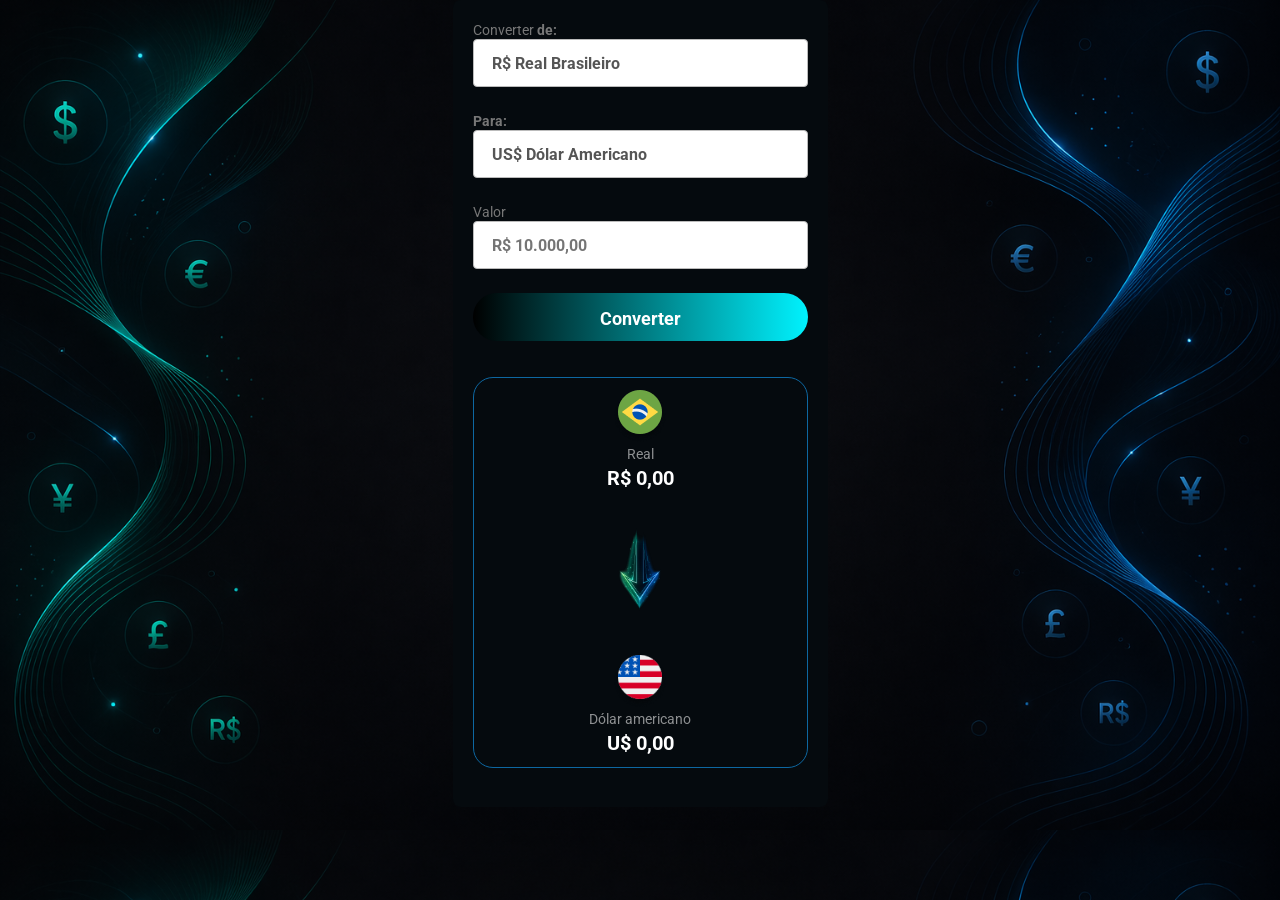
<file: Conversor de moedas/index.html>
<!doctype html>
<html lang="pt-br">
  <head>
    <link rel="preconnect" href="https://fonts.googleapis.com" />
    <link rel="preconnect" href="https://fonts.gstatic.com" crossorigin />
    <link
      href="https://fonts.googleapis.com/css2?family=Roboto:ital,wght@0,100..900;1,100..900&display=swap"
      rel="stylesheet"
    />
    <meta charset="UTF-8" />
    <meta name="viewport" content="width=device-width, initial-scale=1.0" />
    <title>Currency Converter</title>
    <link rel="stylesheet" href="./styles.css" />
  </head>
  <body>
    <br />

    <main>
      <label>
        Converter <b>de:</b>
        <select class="select">
          <option>R$ Real Brasileiro</option>
          <option value="dolar">US$ Dólar Americano</option>
          <option value="euro">€ Euro</option>
          <option>£ Libra</option>
          <option>Bitcoin</option>
        </select>
      </label>

      <label>
        <b>Para:</b>
        <select class="currency-select">
          
          <option value="dolar">US$ Dólar Americano</option>
          <option>R$ Real Brasileiro</option>
          <option value="euro">€ Euro</option>
          <option>£ Libra</option>
          <option>Bitcoin</option>
        </select>
      </label>
      <label>
        Valor
        <input class="input-currency" placeholder="R$ 10.000,00" />
      </label>

      <button class="convert-button">Converter</button>
      
      <section>
        <div class="currency-box">
          <img src="./assets/real.png" alt="logo-real" />
          <p class="currency">Real</p>
          <p class="currency-value-to-convert">R$ 0,00</p>
        </div>

        <img class="arrow-img" src="./assets/arrow3.png" alt="seta" />

        <div class="currency-box">
          <img class="currency-img" src="./assets/dolar.png" alt="logo-dollar" />
          <p class="currency" id="currency-name">Dólar americano</p>
          <p class="currency-value">U$ 0,00</p>
        </div>
      </section>
      <br />
    </main>
  </body>
  <script src="./javascript.js"></script>
</html>
</file>
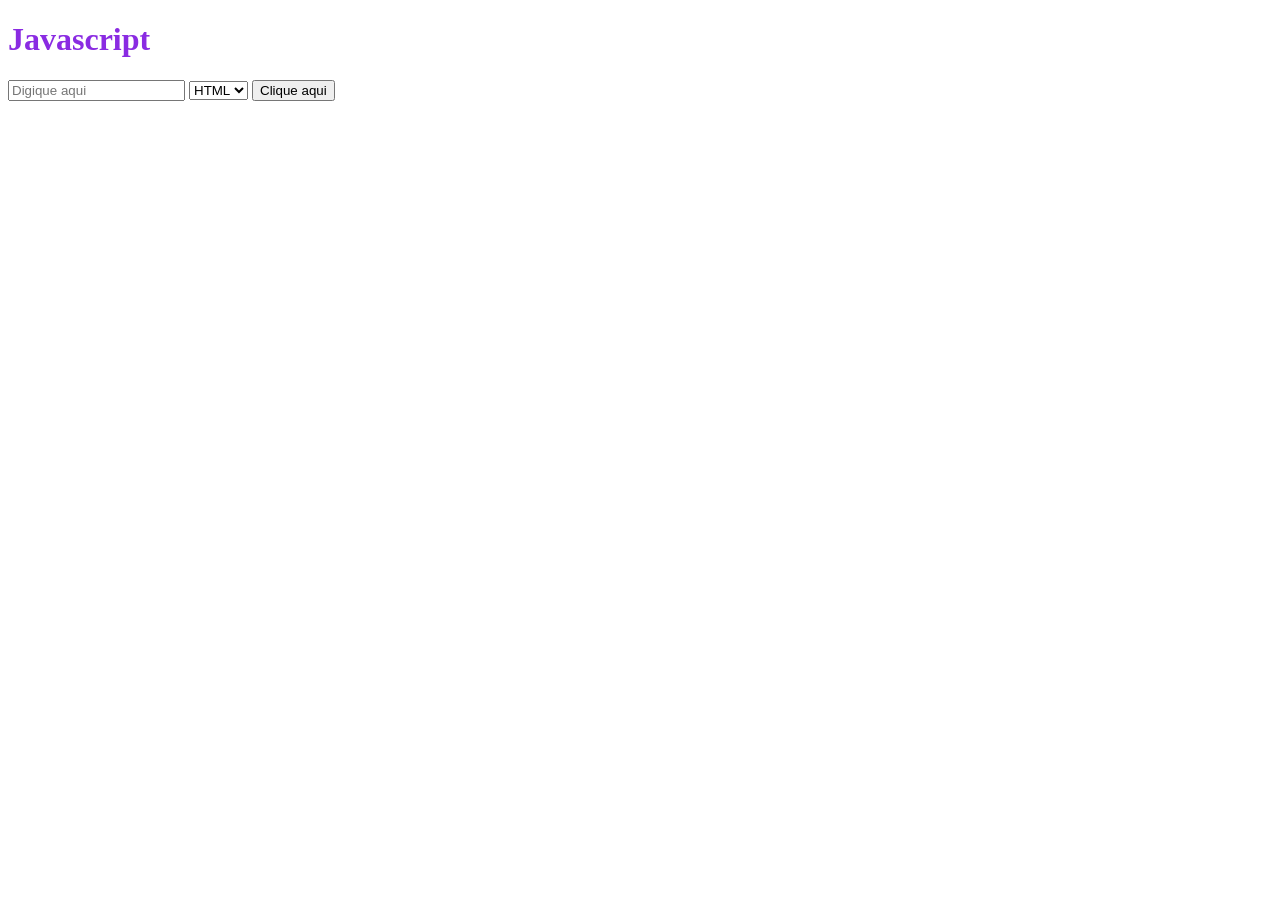
<file: eventListener/index.html>
<!DOCTYPE html>
<html lang="en">
<head>
    <meta charset="UTF-8">
    <meta name="viewport" content="width=device-width, initial-scale=1.0">
    <title>addEventListener</title>
</head>
<body>
    <h1>Javascript</h1>
    
    <input id="input" placeholder="Digique aqui">
    
    <select>
        <option>HTML</option>
        <option>CSS</option>
        <option>React</option>
        <option>Node</option>
    </select>

    <button class="button">Clique aqui</button>

    <style>
        h1 {
            color: blueviolet;
        }
    </style>
    <script src="./javascript.js"></script>
    
</body>
</html>
</file>
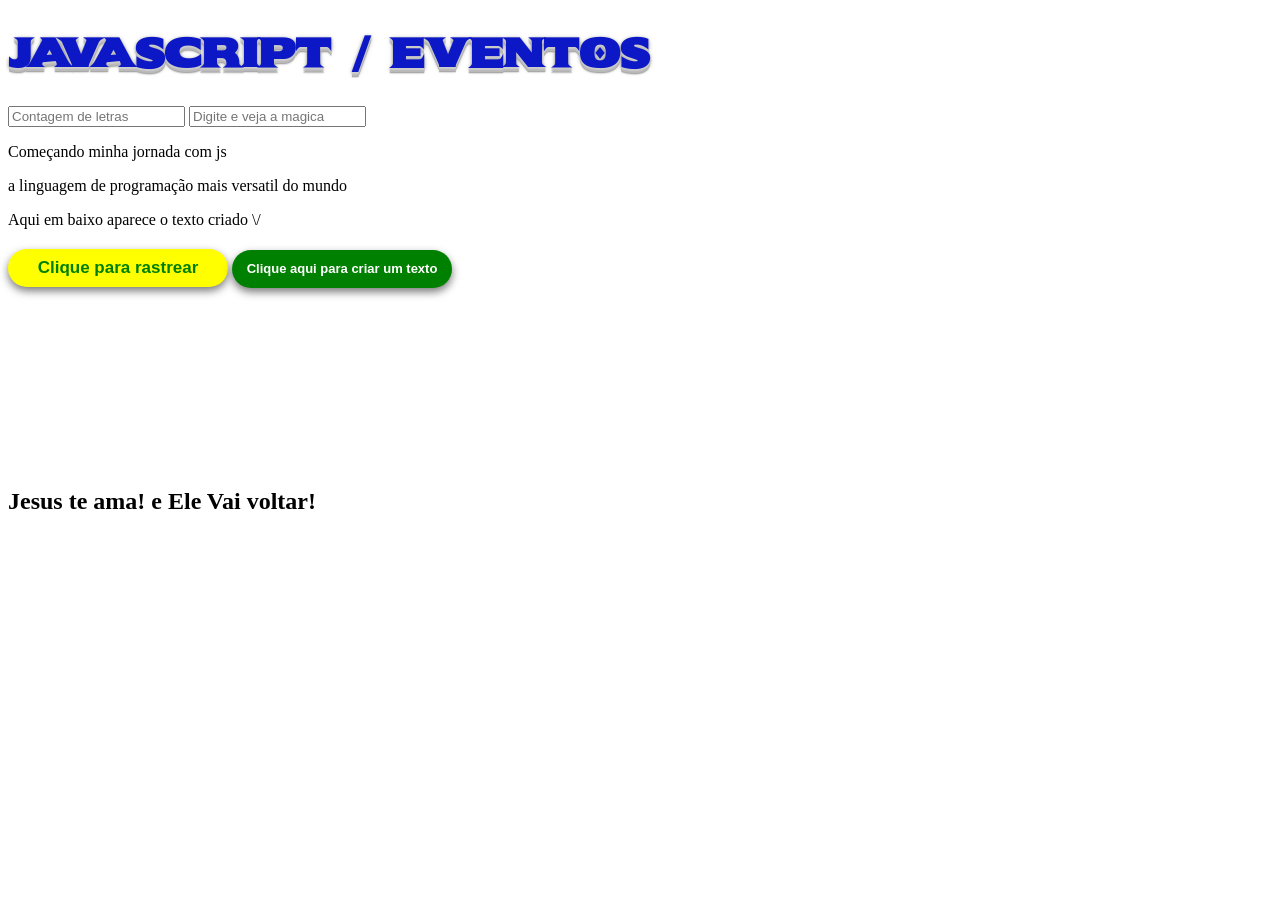
<file: eventos/index.html>
<!doctype html>
<html lang="pt-br">
  <head>
    <meta charset="UTF-8" />
    <meta name="viewport" content="width=device-width, initial-scale=1.0" />
    <title>JS</title>
    <link rel="stylesheet" href="./styles.css" />
    <link rel="preconnect" href="https://fonts.googleapis.com" />
    <link rel="preconnect" href="https://fonts.gstatic.com" crossorigin />
    <link
      href="https://fonts.googleapis.com/css2?family=Sekuya&display=swap"
      rel="stylesheet"
    />
  </head>
  <body>
    <h1>Javascript / eventos</h1>
    <input
      onkeypress="digiteiNoInput()"
      id="input1"
      placeholder="Contagem de letras"
    />
    <input type="text" id="input2" placeholder="Digite e veja a magica" />
    <p class="paragraph-js">Começando minha jornada com js</p>
    <p class="paragraph-js">
      a linguagem de programação mais versatil do mundo
    </p>
    <p>Aqui em baixo aparece o texto criado \/</p>
    <p id="meuParagrafo"></p>
    <button onclick="cliqueiNoBotao()" id="button1">
      Clique para rastrear
    </button>

    <button id="button2">Clique aqui para criar um texto</button>
    <br />
    <br />
    <br />
    <br />
    <br />
    <br />
    <br />
    <br />
    <br />
    <br />
    <br />
    <h2>Jesus te ama! e Ele Vai voltar!</h2>

    <script src="./script2.js"></script>
  </body>
</html>
</file>
<file: Conversor de moedas/styles.css>
/*.roboto-<uniquifier> {
  font-family: "Roboto", sans-serif;
  font-optical-sizing: auto;
  font-weight: <weight>;
  font-style: normal;
  font-variation-settings:
    "wdth" 100;
}
    */

* {
  margin: 0;
  padding: 0;
  box-sizing: border-box;
  font-family: "Roboto", sans-serif;
  outline: none;
}
/* imagens por padrao vem inline, se o display for block, e o margin left e
                           right for AUTO
                          exemplo:   display: block;
                                     margin-left: auto;
                                     margin-right: auto; */
.logo {
  max-width: 60%;
}
/*    PARA CENTRALIZAR ALGO
  padding: 44px;    /* aplica para os 4 lados *
   padding: 44px 24px;   /* 1- cima e baixo 2- lados*
    padding: 44px  22px 22px;  /* 1-cima 2-lados 3-baixo *
     padding: 44px 20px 20px 20px; /* 1-cima 2-direita 3-baixo 4-esquerda */

body {
  height: 100%; /* altura total da tela */
  margin: 0;
  background-image: url("./assets/background.png");
  background-image: 100%;
  background-size: cover; /* cobre todo o corpo */
  background-position: center;

  /* Flexbox para centralizar */
  display: flex;
  justify-content: center; /* centraliza horizontalmente */
  align-items: center; /* centraliza verticalmente */
}

main {
  width: 375px;
  background: #050a0e;
  border-radius: 8px;
  padding: 20px;
}

label {
  color: #777777;
  font-weight: 400;
  font-size: 14px;
}

select,
input {
  background: #ffffff;
  border: 1px solid #bbbbbb;
  border-radius: 4px;
  height: 48px;
  width: 100%;
  margin-bottom: 24px;
  appearance: none;
  padding-left: 18px;
  font-weight: 700;
  font-size: 16px;
  color: #555555;
  cursor: pointer;
}

button {
  width: 100%;
  height: 48px;
  border: none;
  background: #0d67a1 ;
  color: #ffffff;
  cursor: pointer;
  font-size: 18px;
  font-weight: 700;
  background-image: linear-gradient(to right, #000000 0%, #00f2fe 100%);
  border: none;
  padding: 15px 30px;
  border-radius: 25px;
  transition: transform 0.2s;
}





button:hover {
  opacity: 0.8;
  transform: scale(1.05);
  background-image: linear-gradient(to right, #15d1d1 0%, #000000 100%);
}

button:active {
  opacity: 0.6;
}

section {
  border: 1px solid #0d67a1;
  border-radius: 20px;
  margin-top: 36px;
  padding: 12px;
  display: flex;
  flex-direction: column;
  align-items: center;
}

.arrow-img {
  margin: 15px;
  width: 90px;
}

.currency-box {
  display: flex;
  flex-direction: column;
  align-items: center;
  gap: 4px;
}

.currency {
  color: #f9f9f98f;
  font-size: 14px;
}

.currency-value, .currency-value-to-convert {
  color: #ffffff;
  font-weight: 700;
  font-size: 20px;
}
</file>
<file: eventos/styles.css>
.sekuya-regular {
  font-family: "Sekuya", system-ui;
  font-weight: 400;
  font-style: normal;
}




#button1 {
    background: rgba(173, 255, 0, 1);
    width: 220px;
    height: 38px;
    border: none;
    opacity: 1;
    border-radius: 30.5px;
    cursor: pointer;
    filter: drop-shadow(0px 4px 4px rgba(0, 0, 0, 0.527));  
    font-weight: 700;
    font-size: 17px;
    line-height: 34px;
    color: black;

}


#button2 {
    background: rgba(173, 255, 0, 1);
    width: 220px;
    height: 38px;
    border: none;
    opacity: 1;
    border-radius: 30.5px;
    cursor: pointer;
    filter: drop-shadow(0px 4px 4px rgba(0, 0, 0, 0.527));  
    font-weight: 700;
    font-size: 13px;
    line-height: 34px;
    color: black;

}

h1 {
    color: rgb(12, 24, 198);
    font-size: 40px;
    font-family: "Sekuya", system-ui;
    font-weight: bold;
    text-shadow: 
    0 1px 0 #ccc,
    0 2px 0 #c9c9c9,
    0 3px 0 #bbb,
    0 4px 0 #b9b9b9,
    0 5px 0 #aaa,
    0 6px 1px rgba(0,0,0,.1),
    0 0 5px rgba(0,0,0,.1),
    0 1px 3px rgba(0,0,0,.3),
    0 3px 5px rgba(0,0,0,.2);
}

#meuParagrafo {

    color: rgb(102, 13, 198);
    font-size: 20px;
    font-family: "Sekuya", system-ui;
    font-weight: bold;
    text-shadow: 
    0 1px 0 #ccc,
    0 2px 0 #c9c9c9,
    0 3px 0 #bbb,
    0 4px 0 #b9b9b9,
    0 5px 0 #aaa,
    0 6px 1px rgba(0,0,0,.1),
    0 0 5px rgba(0,0,0,.1),
    0 1px 3px rgba(0,0,0,.3),
    0 3px 5px rgba(0,0,0,.2);

    
}

#button1:hover {
    opacity: .6;
}

#button1:active {
    opacity: .4;

}

#button2:hover {
    opacity: .6;
}

#button2:active {
    opacity: .4;

}
</file>
